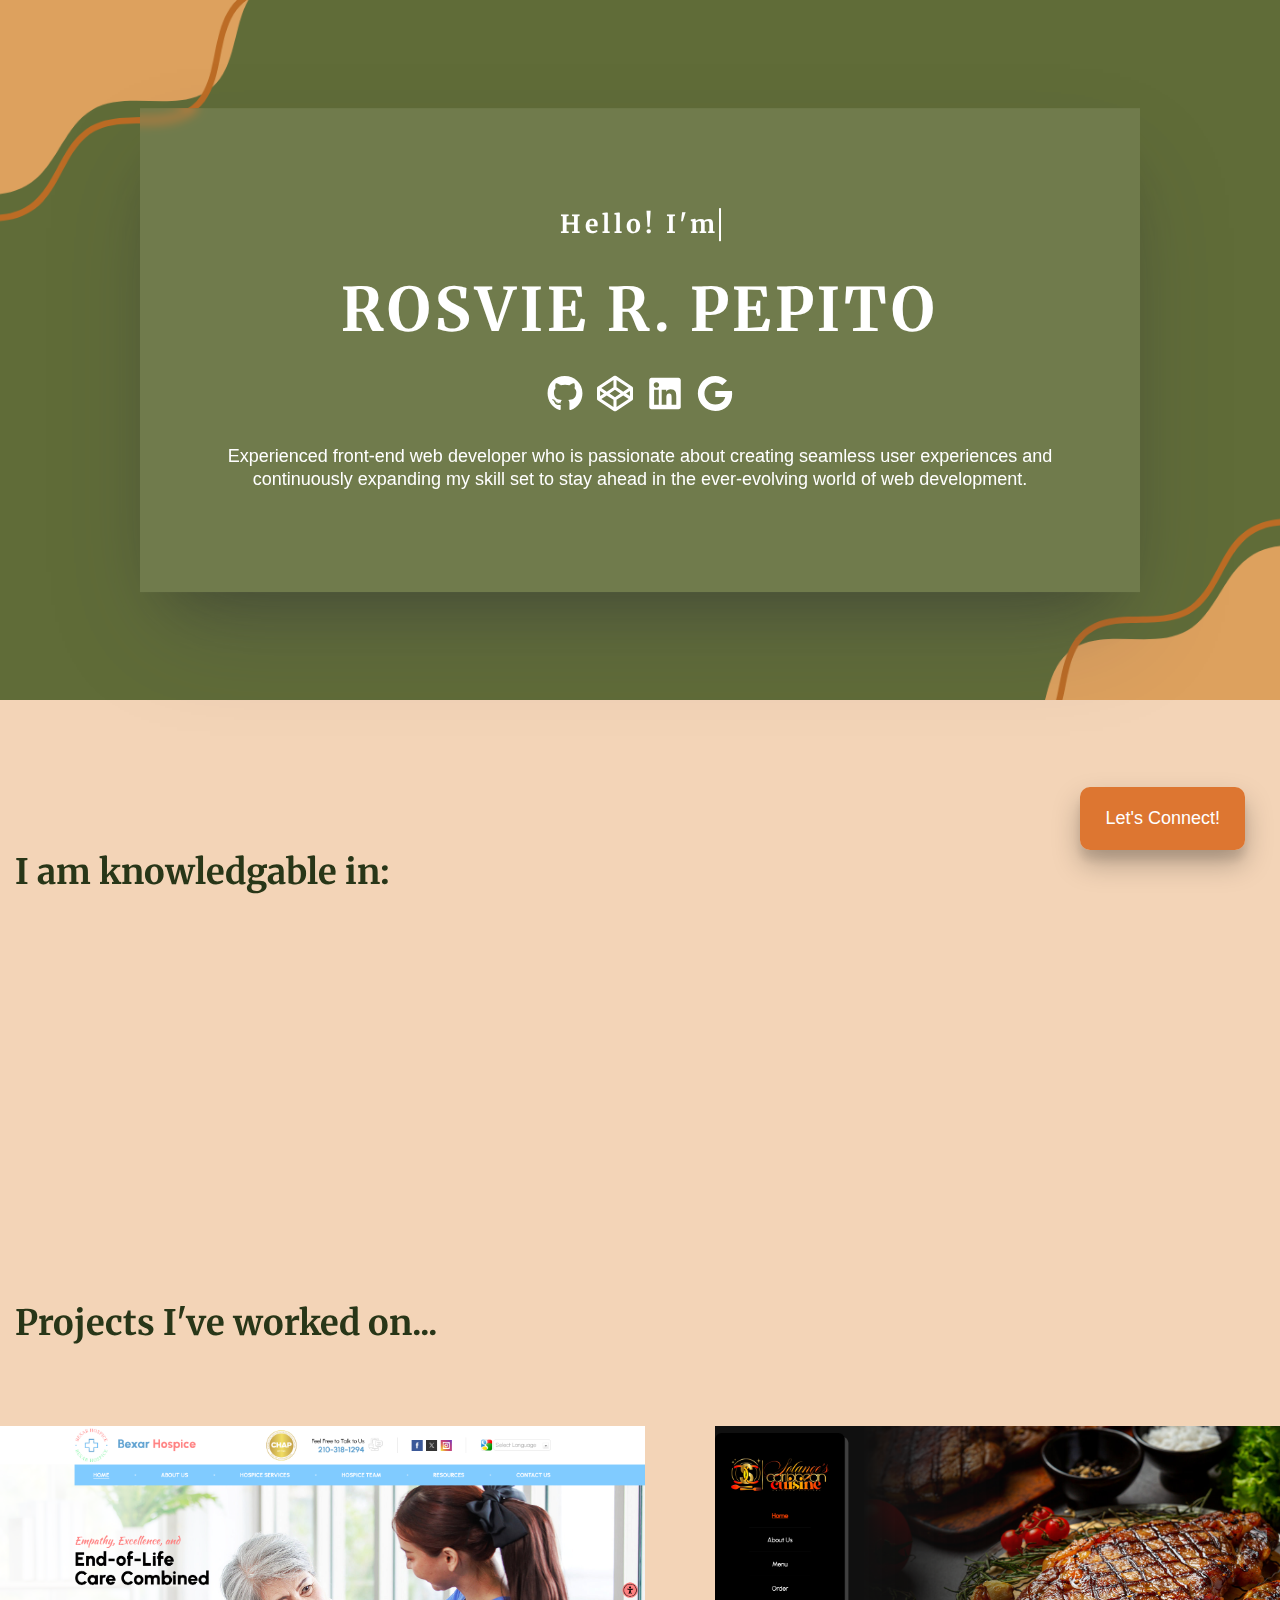
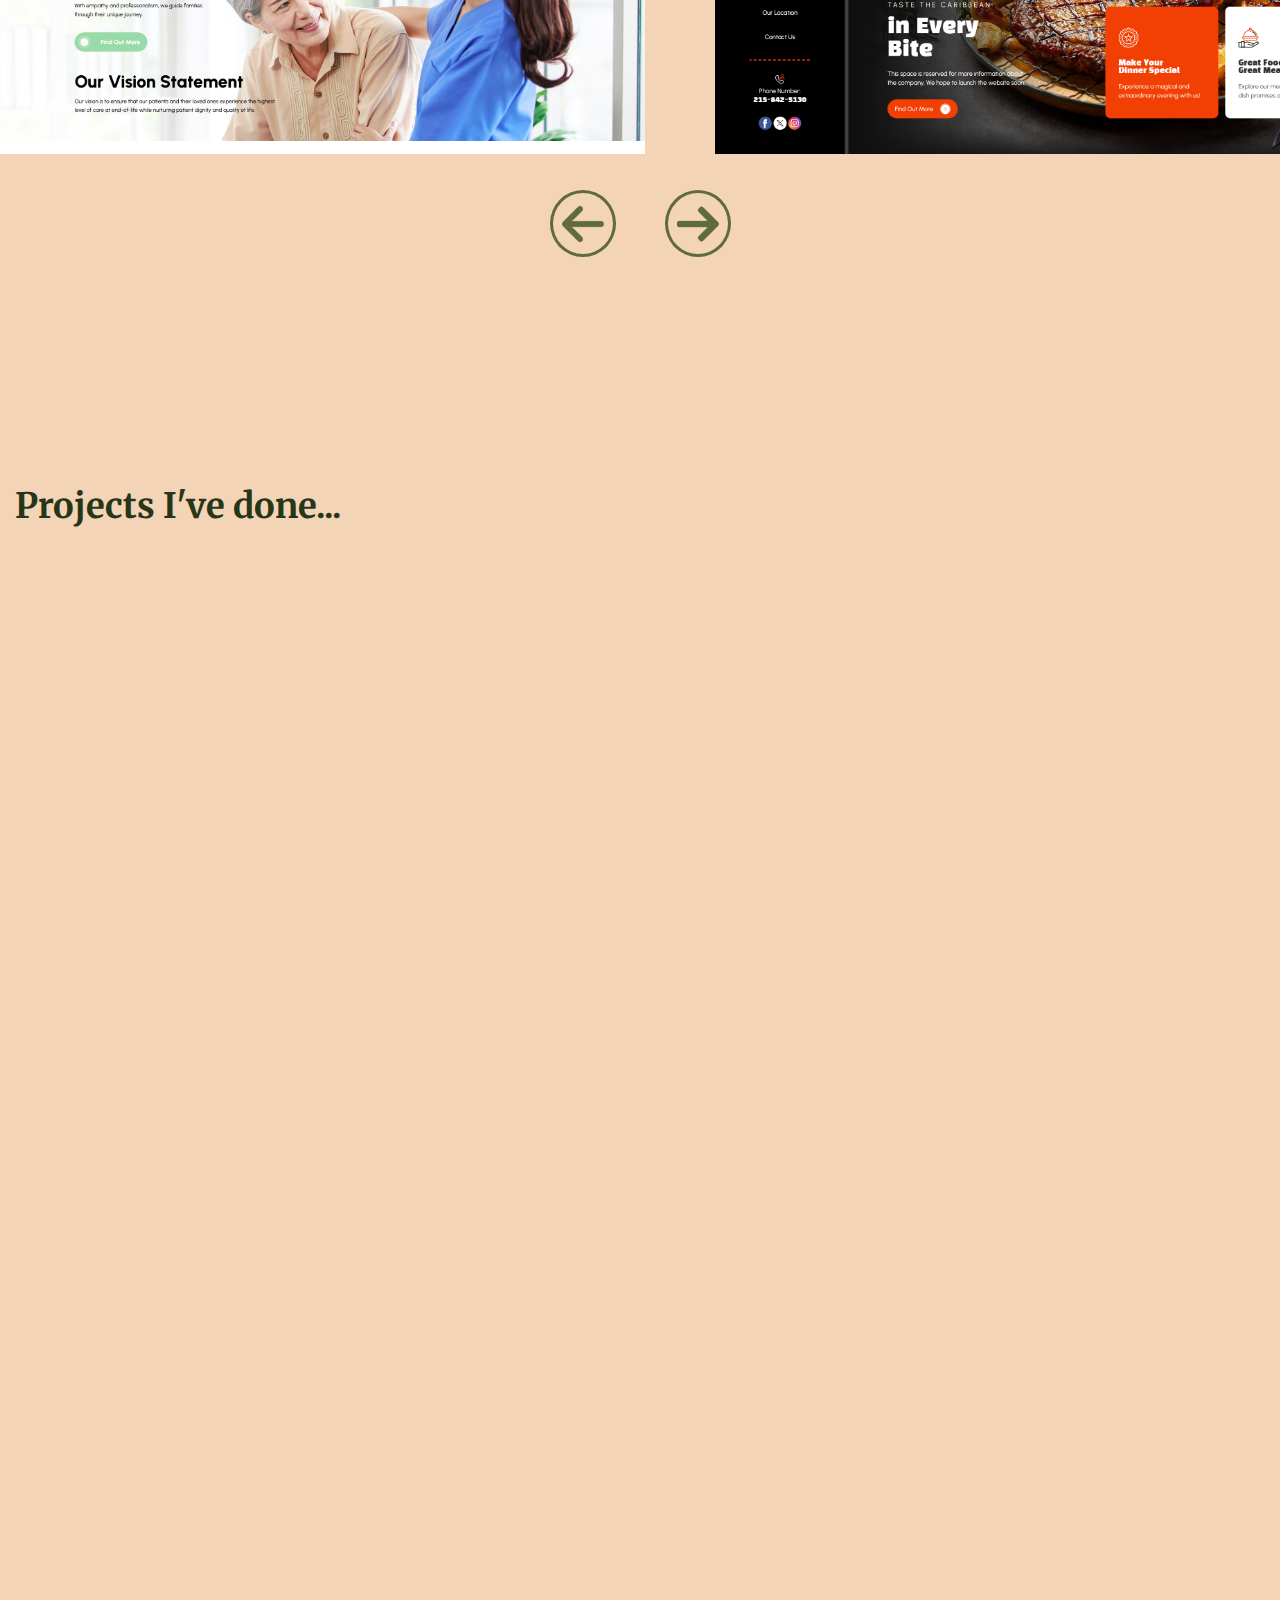
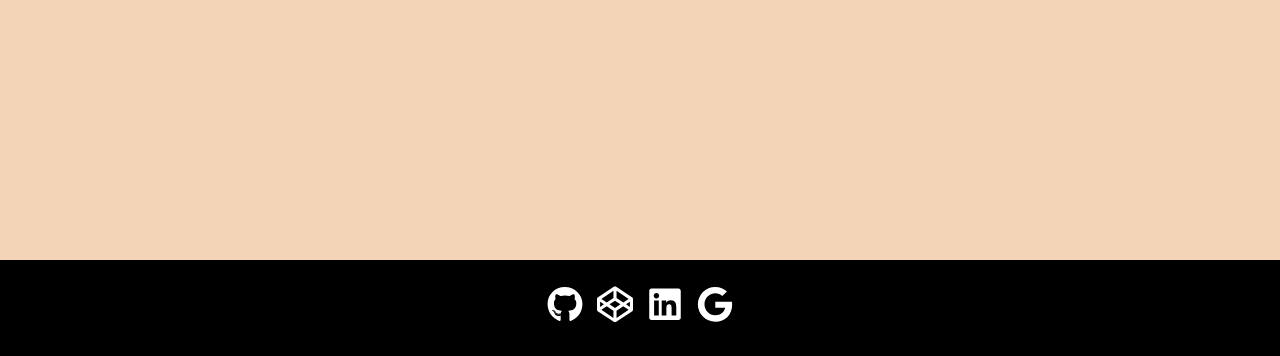
<file: index.html>
<!DOCTYPE html>
<html lang="en">
<head>
    <meta charset="UTF-8">
    <meta name="viewport" content="width=device-width, initial-scale=1.0">

    <link rel="stylesheet" href="css/style.css">
    <link rel="stylesheet" href="css/media.css">
    <link rel="stylesheet" href="css/animate.min.css">

    <title> Rosvie Portfolio </title>
</head>

<style>
 .typewriter {
      font-size: 24px;
      white-space: nowrap;
      border-right: 2px solid;
      overflow: hidden;
    }

    .blinking-cursor {
      animation: blink 0.75s step-end infinite;
    }

    @keyframes blink {
      50% { border-color: transparent; }
    }
  </style>
<body>

<nav>
    <div class="wrapper">
        <div class="nav_con">
            
        </div>
    </div>
</nav>

    <div id="main_area">
        <div class="main_con">

            <div class="main_holder">
                <div class="myinfo">
                    <h2> <span class="typewriter" id="typewriter"></span> Rosvie R. Pepito</h2>
                    <div class="social_con">
                        <a href="https://github.com/Rosvie" target="_blank">
                            <svg stroke="currentColor" fill="currentColor" stroke-width="0" viewBox="0 0 496 512" height="30" width="30" xmlns="http://www.w3.org/2000/svg"><path d="M165.9 397.4c0 2-2.3 3.6-5.2 3.6-3.3.3-5.6-1.3-5.6-3.6 0-2 2.3-3.6 5.2-3.6 3-.3 5.6 1.3 5.6 3.6zm-31.1-4.5c-.7 2 1.3 4.3 4.3 4.9 2.6 1 5.6 0 6.2-2s-1.3-4.3-4.3-5.2c-2.6-.7-5.5.3-6.2 2.3zm44.2-1.7c-2.9.7-4.9 2.6-4.6 4.9.3 2 2.9 3.3 5.9 2.6 2.9-.7 4.9-2.6 4.6-4.6-.3-1.9-3-3.2-5.9-2.9zM244.8 8C106.1 8 0 113.3 0 252c0 110.9 69.8 205.8 169.5 239.2 12.8 2.3 17.3-5.6 17.3-12.1 0-6.2-.3-40.4-.3-61.4 0 0-70 15-84.7-29.8 0 0-11.4-29.1-27.8-36.6 0 0-22.9-15.7 1.6-15.4 0 0 24.9 2 38.6 25.8 21.9 38.6 58.6 27.5 72.9 20.9 2.3-16 8.8-27.1 16-33.7-55.9-6.2-112.3-14.3-112.3-110.5 0-27.5 7.6-41.3 23.6-58.9-2.6-6.5-11.1-33.3 2.6-67.9 20.9-6.5 69 27 69 27 20-5.6 41.5-8.5 62.8-8.5s42.8 2.9 62.8 8.5c0 0 48.1-33.6 69-27 13.7 34.7 5.2 61.4 2.6 67.9 16 17.7 25.8 31.5 25.8 58.9 0 96.5-58.9 104.2-114.8 110.5 9.2 7.9 17 22.9 17 46.4 0 33.7-.3 75.4-.3 83.6 0 6.5 4.6 14.4 17.3 12.1C428.2 457.8 496 362.9 496 252 496 113.3 383.5 8 244.8 8zM97.2 352.9c-1.3 1-1 3.3.7 5.2 1.6 1.6 3.9 2.3 5.2 1 1.3-1 1-3.3-.7-5.2-1.6-1.6-3.9-2.3-5.2-1zm-10.8-8.1c-.7 1.3.3 2.9 2.3 3.9 1.6 1 3.6.7 4.3-.7.7-1.3-.3-2.9-2.3-3.9-2-.6-3.6-.3-4.3.7zm32.4 35.6c-1.6 1.3-1 4.3 1.3 6.2 2.3 2.3 5.2 2.6 6.5 1 1.3-1.3.7-4.3-1.3-6.2-2.2-2.3-5.2-2.6-6.5-1zm-11.4-14.7c-1.6 1-1.6 3.6 0 5.9 1.6 2.3 4.3 3.3 5.6 2.3 1.6-1.3 1.6-3.9 0-6.2-1.4-2.3-4-3.3-5.6-2z"></path></svg>
                        </a>
                        
                        <a href="https://codepen.io/bbrsv" target="_blank">    <svg stroke="currentColor" fill="currentColor" stroke-width="0" viewBox="0 0 512 512" height="30" width="30" xmlns="http://www.w3.org/2000/svg"><path d="M502.285 159.704l-234-156c-7.987-4.915-16.511-4.96-24.571 0l-234 156C3.714 163.703 0 170.847 0 177.989v155.999c0 7.143 3.714 14.286 9.715 18.286l234 156.022c7.987 4.915 16.511 4.96 24.571 0l234-156.022c6-3.999 9.715-11.143 9.715-18.286V177.989c-.001-7.142-3.715-14.286-9.716-18.285zM278 63.131l172.286 114.858-76.857 51.429L278 165.703V63.131zm-44 0v102.572l-95.429 63.715-76.857-51.429L234 63.131zM44 219.132l55.143 36.857L44 292.846v-73.714zm190 229.715L61.714 333.989l76.857-51.429L234 346.275v102.572zm22-140.858l-77.715-52 77.715-52 77.715 52-77.715 52zm22 140.858V346.275l95.429-63.715 76.857 51.429L278 448.847zm190-156.001l-55.143-36.857L468 219.132v73.714z"></path></svg>
                        </a>
                        <a href="https://www.linkedin.com/in/rosviepepito/" target="_blank">
                            <svg stroke="currentColor" fill="currentColor" stroke-width="0" viewBox="0 0 448 512" height="30" width="30" xmlns="http://www.w3.org/2000/svg"><path d="M416 32H31.9C14.3 32 0 46.5 0 64.3v383.4C0 465.5 14.3 480 31.9 480H416c17.6 0 32-14.5 32-32.3V64.3c0-17.8-14.4-32.3-32-32.3zM135.4 416H69V202.2h66.5V416zm-33.2-243c-21.3 0-38.5-17.3-38.5-38.5S80.9 96 102.2 96c21.2 0 38.5 17.3 38.5 38.5 0 21.3-17.2 38.5-38.5 38.5zm282.1 243h-66.4V312c0-24.8-.5-56.7-34.5-56.7-34.6 0-39.9 27-39.9 54.9V416h-66.4V202.2h63.7v29.2h.9c8.9-16.8 30.6-34.5 62.9-34.5 67.2 0 79.7 44.3 79.7 101.9V416z"></path></svg>
                        </a>
                        <a href="mailto:pepitorosvie08@gmail.com">
                            <svg stroke="currentColor" fill="currentColor" stroke-width="0" viewBox="0 0 488 512" height="30" width="30" xmlns="http://www.w3.org/2000/svg"><path d="M488 261.8C488 403.3 391.1 504 248 504 110.8 504 0 393.2 0 256S110.8 8 248 8c66.8 0 123 24.5 166.3 64.9l-67.5 64.9C258.5 52.6 94.3 116.6 94.3 256c0 86.5 69.1 156.6 153.7 156.6 98.2 0 135-70.4 140.8-106.9H248v-85.3h236.1c2.3 12.7 3.9 24.9 3.9 41.4z"></path></svg>
                        </a>
                    </div>
                    <p> Experienced front-end web developer who is passionate about creating seamless user experiences and continuously expanding my skill set to stay ahead in the ever-evolving world of web development. </p>
                </div>
            </div>

        </div>
    </div>

    <div id="bottom1_area">
        <div class="wrapper">
            <div class="btm1_con">

                <div class="btm1_box pb">
                    <h2> I am knowledgable in: </h2>
                    <ul>
                        <li class="wow fadeIn" data-wow-duration="1200ms"> HTML </li>
                        <li class="wow fadeIn" data-wow-duration="1200ms" data-wow-delay="300ms"> CSS </li>
                        <li class="wow fadeIn" data-wow-duration="1200ms" data-wow-delay="600ms"> Javascipt </li>
                        <li class="wow fadeIn" data-wow-duration="1200ms" data-wow-delay="1200ms"> Bootstrap </li>
                        <li class="wow fadeIn" data-wow-duration="1200ms" data-wow-delay="1500ms"> MySQL </li>
                        <li class="wow fadeIn" data-wow-duration="1200ms" data-wow-delay="1800ms"> Tailwind </li>
                        <li class="wow fadeIn" data-wow-duration="1200ms" data-wow-delay="2100ms"> GIT </li>
                        <li class="wow fadeIn" data-wow-duration="1200ms" data-wow-delay="2400ms"> jQuery </li>
                    </ul>
                </div>



            </div>
        </div>
    </div>

    
    <div id="bottom2_area">
        <div class="wrapper">
            <div class="btm2_con pb">

                <h2> Projects I've worked on...</h2>

                <div id="slider_wrapper" class="">

                    <button class="slider_arrow slider_arrow_prev" id="prev"></button>
                    <button class="slider_arrow slider_arrow_next" id="next"></button>

                    <div id="slider_boxes" class="btm2_boxes">

                        <section class="slider">
                            <a target="_blank" href="https://www.bexarhospice.com/">
                                <img src="images/btm2-img1.png" alt="website image">
                            </a>
                        </section>
                        <section class="slider">
                            <a target="_blank" href="https://w11265.proweaversite11.com/">
                                <img src="images/btm2-img2.png" alt="website image">
                            </a>
                        </section>
                        <section class="slider">
                            <a target="_blank" href="https://www.freshstartbhllc.com/">
                                <img src="images/btm2-img3.png" alt="website image">
                            </a>
                        </section>
                        <section class="slider">
                            <a target="_blank" href="https://www.assurancenemt.com/">
                                <img src="images/btm2-img4.png" alt="website image">
                            </a>
                        </section>
                        <section class="slider">
                            <a target="_blank" href="https://www.mountvalleymontessori.com/">
                                <img src="images/btm2-img5.png" alt="website image">
                            </a>
                        </section>
                        <section class="slider">
                            <a target="_blank" href="https://www.elschammainternational.org/">
                                <img src="images/btm2-img6.png" alt="website image">
                            </a>
                        </section>
                        <section class="slider">
                            <a target="_blank" href="https://www.myparamounthealthcare.com/">
                                <img src="images/btm2-img7.png" alt="website image">
                            </a>
                        </section>
                        <section class="slider">
                            <a target="_blank" href="https://www.bestchoicerxny.com/">
                                <img src="images/btm2-img8.png" alt="website image">
                            </a>
                        </section>
                        <section class="slider">
                            <a target="_blank" href="http://www.zionpentecostalfaithcenter.org/">
                                <img src="images/btm2-img9.png" alt="website image">
                            </a>
                        </section>
                        <section class="slider">
                            <a target="_blank" href="https://www.availablequalityhealthcarellc.com/">
                                <img src="images/btm2-img10.png" alt="website image">
                            </a>
                        </section>
                        <section class="slider">
                            <a target="_blank" href="https://www.justforyouhomecareservices.com/">
                                <img src="images/btm2-img11.png" alt="website image">
                            </a>
                        </section>

                    </div>

                </div>

            </div>
        </div>
    </div>

    
    <div id="bottom3_area">
        <div class="wrapper">
            <div class="btm3_con pb">

                <h2> Projects I've done...</h2>

                <div class="row proj_boxes ">

                    <section class="item wow fadeIn" data-wow-duration="1200ms">
                        
                        <div class="proj_img_con proj1_img"></div>
                            <div class="proj_desc">
                                <h3> Character Counter</h3>
                                <h4 class="italic py-8 text-lg border border-0 p-0">Count Me In: A Character Adventure</h4>

                                <div class="proj_btn">
                                    <a target="_blank" href="projects/countingcharacters/index.html"> <span>Live Demo</span>  </a>
                                    <!-- <a target="_blank" href="#"> Source Code </a> -->
                                </div>

                            </div>
                    </section>

                    <section class="item wow fadeIn" data-wow-duration="1200ms" data-wow-delay="400ms">
                        
                        <div class="proj_img_con proj2_img"></div>
                            <div class="proj_desc">
                                <h3> Pomodoro Timer </h3>
                                <h4 class="italic py-8 text-lg border border-0 p-0">Slay those tasks, one Pomodoro at a time.</h4>

                                <div class="proj_btn">
                                    <a target="_blank" href="projects/pomodoro/index.html"> <span>Live Demo</span>  </a>
                                    <!-- <a target="_blank" href="#"> Source Code </a> -->
                                </div>

                            </div>
                    </section>

                    <section class="item wow fadeIn" data-wow-duration="1200ms" data-wow-delay="600ms">
                        
                        <div class="proj_img_con proj3_img"></div>
                            <div class="proj_desc">
                                <h3> Tab Section </h3>
                                <h4 class="italic py-8 text-lg border border-0 p-0">Tab. Tab. Tab.</h4>

                                <div class="proj_btn">
                                    <a target="_blank" href="projects/tab/index.html"> <span>Live Demo</span>  </a>
                                    <!-- <a target="_blank" href="#"> Source Code </a> -->
                                </div>

                            </div>
                    </section>

                    <section class="item wow fadeIn" data-wow-duration="1200ms" data-wow-delay="1000ms">
                        
                        <div class="proj_img_con proj4_img"></div>
                            <div class="proj_desc">
                                <h3> Age Calculator </h3>
                                <h4 class="italic py-8 text-lg border border-0 p-0">What's your age?</h4>

                                <div class="proj_btn">
                                    <a target="_blank" href="projects/agecalculator/index.html"> <span>Live Demo</span>  </a>
                                    <!-- <a target="_blank" href="#"> Source Code </a> -->
                                </div>

                            </div>
                    </section>

                    <section class="item wow fadeIn" data-wow-duration="1200ms" data-wow-delay="1200ms">
                        
                        <div class="proj_img_con proj5_img"></div>
                            <div class="proj_desc">
                                <h3> Progress Bar </h3>
                                <h4 class="italic py-8 text-lg border border-0 p-0">Every step is a progress.</h4>

                                <div class="proj_btn">
                                    <a target="_blank" href="projects/progressbar/index.html"> <span>Live Demo</span>  </a>
                                    <!-- <a target="_blank" href="#"> Source Code </a> -->
                                </div>

                            </div>
                    </section>

                    <section class="item wow fadeIn" data-wow-duration="1200ms" data-wow-delay="1800ms">
                        
                        <div class="proj_img_con proj6_img"></div>
                            <div class="proj_desc">
                                <h3> Progress Bar </h3>
                                <h4 class="italic py-8 text-lg border border-0 p-0">Every step is a progress.</h4>

                                <div class="proj_btn">
                                    <a target="_blank" href="projects/stickynav/index.html"> <span>Live Demo</span>  </a>
                                    <!-- <a target="_blank" href="#"> Source Code </a> -->
                                </div>

                            </div>
                    </section>

                </div>

            </div>
        </div>
    </div>

    <div id="bottom4">
        <div class="wrapper">
            <div class="btm4_con">
                
                <div class="cntbox wow bounce" data-wow-duration="1000ms"> 
                    <a href="mailto:pepitorosvie08@gmail.com"> <span>Let's Connect!</span> </a> 
                </div>

            </div>
        </div>
    </div>

    <footer>
        <div class="wrapper">
            <div class="ftr_con">

                <div class="social_con">
                    <a href="https://github.com/Rosvie" target="_blank">
                        <svg stroke="currentColor" fill="currentColor" stroke-width="0" viewBox="0 0 496 512" height="30" width="30" xmlns="http://www.w3.org/2000/svg"><path d="M165.9 397.4c0 2-2.3 3.6-5.2 3.6-3.3.3-5.6-1.3-5.6-3.6 0-2 2.3-3.6 5.2-3.6 3-.3 5.6 1.3 5.6 3.6zm-31.1-4.5c-.7 2 1.3 4.3 4.3 4.9 2.6 1 5.6 0 6.2-2s-1.3-4.3-4.3-5.2c-2.6-.7-5.5.3-6.2 2.3zm44.2-1.7c-2.9.7-4.9 2.6-4.6 4.9.3 2 2.9 3.3 5.9 2.6 2.9-.7 4.9-2.6 4.6-4.6-.3-1.9-3-3.2-5.9-2.9zM244.8 8C106.1 8 0 113.3 0 252c0 110.9 69.8 205.8 169.5 239.2 12.8 2.3 17.3-5.6 17.3-12.1 0-6.2-.3-40.4-.3-61.4 0 0-70 15-84.7-29.8 0 0-11.4-29.1-27.8-36.6 0 0-22.9-15.7 1.6-15.4 0 0 24.9 2 38.6 25.8 21.9 38.6 58.6 27.5 72.9 20.9 2.3-16 8.8-27.1 16-33.7-55.9-6.2-112.3-14.3-112.3-110.5 0-27.5 7.6-41.3 23.6-58.9-2.6-6.5-11.1-33.3 2.6-67.9 20.9-6.5 69 27 69 27 20-5.6 41.5-8.5 62.8-8.5s42.8 2.9 62.8 8.5c0 0 48.1-33.6 69-27 13.7 34.7 5.2 61.4 2.6 67.9 16 17.7 25.8 31.5 25.8 58.9 0 96.5-58.9 104.2-114.8 110.5 9.2 7.9 17 22.9 17 46.4 0 33.7-.3 75.4-.3 83.6 0 6.5 4.6 14.4 17.3 12.1C428.2 457.8 496 362.9 496 252 496 113.3 383.5 8 244.8 8zM97.2 352.9c-1.3 1-1 3.3.7 5.2 1.6 1.6 3.9 2.3 5.2 1 1.3-1 1-3.3-.7-5.2-1.6-1.6-3.9-2.3-5.2-1zm-10.8-8.1c-.7 1.3.3 2.9 2.3 3.9 1.6 1 3.6.7 4.3-.7.7-1.3-.3-2.9-2.3-3.9-2-.6-3.6-.3-4.3.7zm32.4 35.6c-1.6 1.3-1 4.3 1.3 6.2 2.3 2.3 5.2 2.6 6.5 1 1.3-1.3.7-4.3-1.3-6.2-2.2-2.3-5.2-2.6-6.5-1zm-11.4-14.7c-1.6 1-1.6 3.6 0 5.9 1.6 2.3 4.3 3.3 5.6 2.3 1.6-1.3 1.6-3.9 0-6.2-1.4-2.3-4-3.3-5.6-2z"></path></svg>
                    </a>
                    
                    <a href="https://codepen.io/bbrsv" target="_blank">    <svg stroke="currentColor" fill="currentColor" stroke-width="0" viewBox="0 0 512 512" height="30" width="30" xmlns="http://www.w3.org/2000/svg"><path d="M502.285 159.704l-234-156c-7.987-4.915-16.511-4.96-24.571 0l-234 156C3.714 163.703 0 170.847 0 177.989v155.999c0 7.143 3.714 14.286 9.715 18.286l234 156.022c7.987 4.915 16.511 4.96 24.571 0l234-156.022c6-3.999 9.715-11.143 9.715-18.286V177.989c-.001-7.142-3.715-14.286-9.716-18.285zM278 63.131l172.286 114.858-76.857 51.429L278 165.703V63.131zm-44 0v102.572l-95.429 63.715-76.857-51.429L234 63.131zM44 219.132l55.143 36.857L44 292.846v-73.714zm190 229.715L61.714 333.989l76.857-51.429L234 346.275v102.572zm22-140.858l-77.715-52 77.715-52 77.715 52-77.715 52zm22 140.858V346.275l95.429-63.715 76.857 51.429L278 448.847zm190-156.001l-55.143-36.857L468 219.132v73.714z"></path></svg>
                    </a>
                    <a href="https://www.linkedin.com/in/rosviepepito/" target="_blank">
                        <svg stroke="currentColor" fill="currentColor" stroke-width="0" viewBox="0 0 448 512" height="30" width="30" xmlns="http://www.w3.org/2000/svg"><path d="M416 32H31.9C14.3 32 0 46.5 0 64.3v383.4C0 465.5 14.3 480 31.9 480H416c17.6 0 32-14.5 32-32.3V64.3c0-17.8-14.4-32.3-32-32.3zM135.4 416H69V202.2h66.5V416zm-33.2-243c-21.3 0-38.5-17.3-38.5-38.5S80.9 96 102.2 96c21.2 0 38.5 17.3 38.5 38.5 0 21.3-17.2 38.5-38.5 38.5zm282.1 243h-66.4V312c0-24.8-.5-56.7-34.5-56.7-34.6 0-39.9 27-39.9 54.9V416h-66.4V202.2h63.7v29.2h.9c8.9-16.8 30.6-34.5 62.9-34.5 67.2 0 79.7 44.3 79.7 101.9V416z"></path></svg>
                    </a>
                    <a href="mailto:pepitorosvie08@gmail.com">
                        <svg stroke="currentColor" fill="currentColor" stroke-width="0" viewBox="0 0 488 512" height="30" width="30" xmlns="http://www.w3.org/2000/svg"><path d="M488 261.8C488 403.3 391.1 504 248 504 110.8 504 0 393.2 0 256S110.8 8 248 8c66.8 0 123 24.5 166.3 64.9l-67.5 64.9C258.5 52.6 94.3 116.6 94.3 256c0 86.5 69.1 156.6 153.7 156.6 98.2 0 135-70.4 140.8-106.9H248v-85.3h236.1c2.3 12.7 3.9 24.9 3.9 41.4z"></path></svg>
                    </a>
                </div>

            </div>
        </div>
    </footer>

    <script src="https://cdnjs.cloudflare.com/ajax/libs/jquery/2.1.3/jquery.min.js"></script>
    <script src="js/javascript.js"></script>
    <script src="js/css3-animate-it.min.js"></script>
    <script src="js/wow.min.js"></script>
    
    <script>
        new WOW().init();
    </script>


</body>
</html>


<!-- <div style="margin-bottom: 50px;">
<p> This is paragraph</p>
                <button class="hide">hide</button>
                <button class="show">show</button>

            </div>     -->
</file>
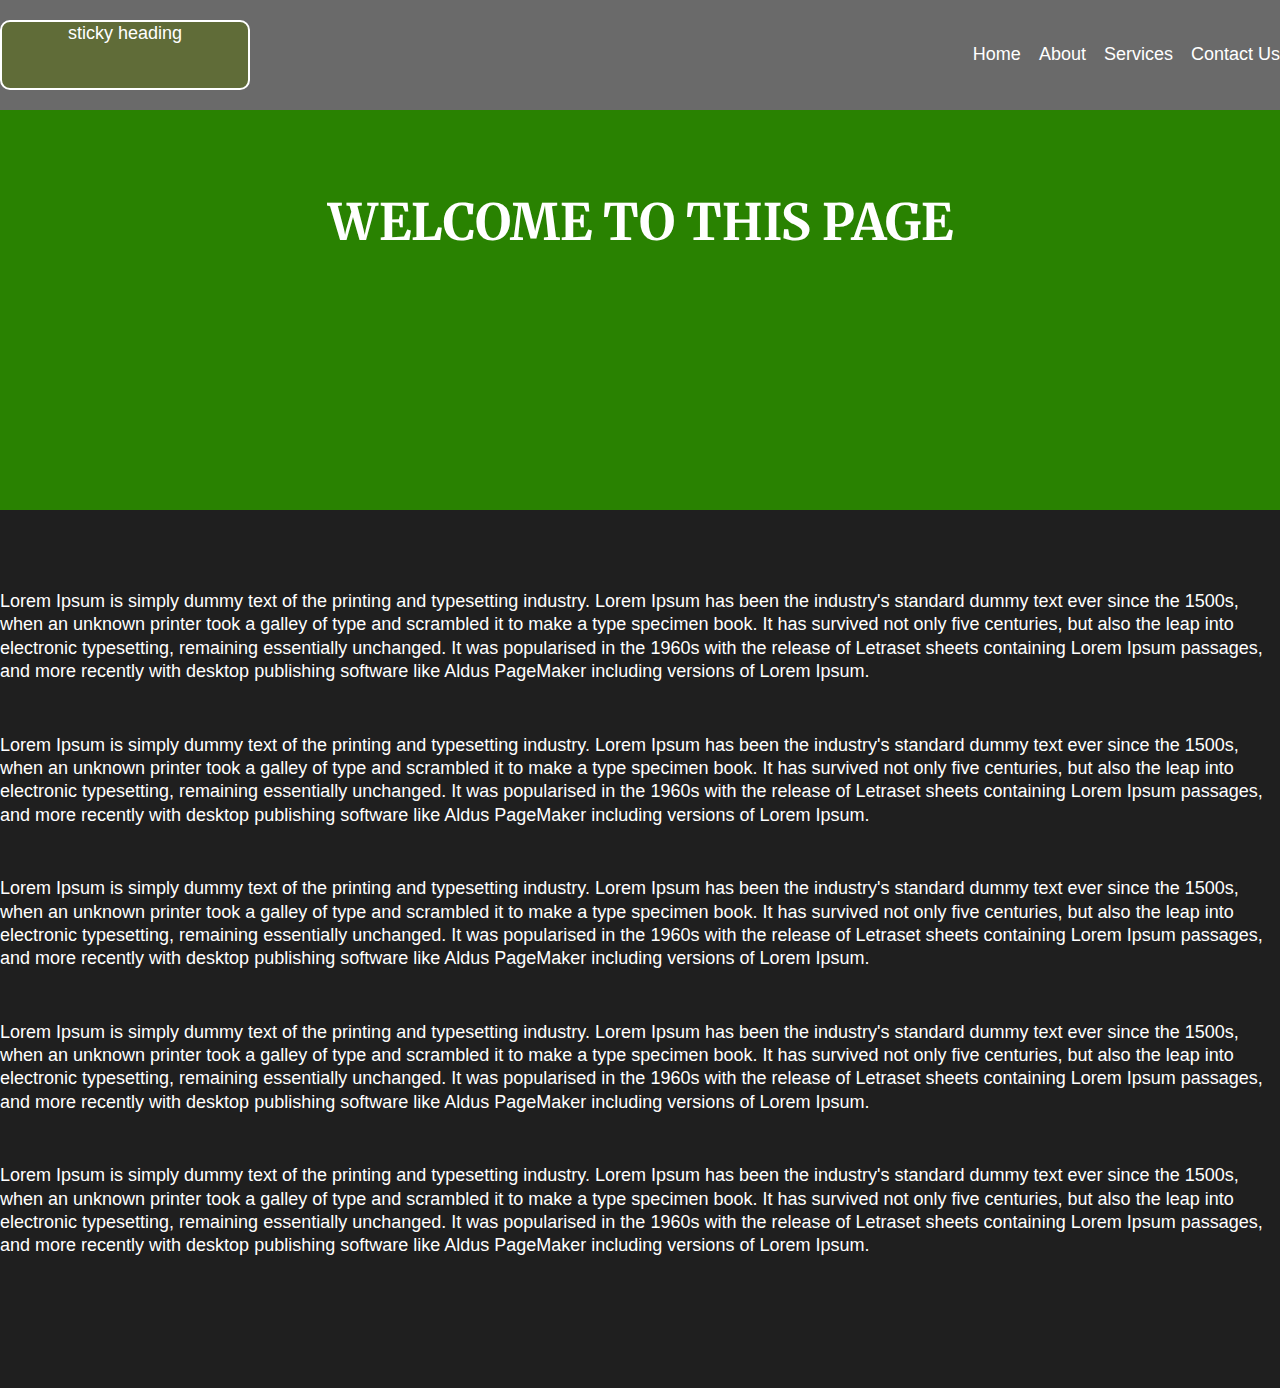
<file: projects/stickynav/index.html>
<!DOCTYPE html>
<html lang="en">
<head>
    <meta charset="UTF-8">
    <meta name="viewport" content="width=device-width, initial-scale=1.0">
    <title>Sticky Navigation</title>

    <link rel="stylesheet" href="styles.css">
</head>
<body>
    
    <div class="container">

        <div class="header_sticky">
            <div class="wrapper"> 
                <div class="header_con">

                    <div class="header_logo">
<span>sticky heading</span>
                    </div>

                    <ul class="nav_list">
                        <li> <a href="#"> Home </a>  </li>
                        <li> <a href="#"> About </a>  </li>
                        <li> <a href="#"> Services </a>  </li>
                        <li> <a href="#"> Contact Us </a>  </li>
                    </ul>
                    
                </div>
            </div>
        </div>

            <div class="banner_area">
<div class="wrapper">
    <div class="banner_con xpad">
<h2> WELCOME TO THIS PAGE</h2>
    </div>
</div>
            </div>

            <div class="main_content">
                <div class="wrapper">
                    <div class="main_con xpad">
                <p>Lorem Ipsum is simply dummy text of the printing and typesetting industry. Lorem Ipsum has been the industry's standard dummy text ever since the 1500s, when an unknown printer took a galley of type and scrambled it to make a type specimen book. It has survived not only five centuries, but also the leap into electronic typesetting, remaining essentially unchanged. It was popularised in the 1960s with the release of Letraset sheets containing Lorem Ipsum passages, and more recently with desktop publishing software like Aldus PageMaker including versions of Lorem Ipsum.</p>

                <p>
                    Lorem Ipsum is simply dummy text of the printing and typesetting industry. Lorem Ipsum has been the industry's standard dummy text ever since the 1500s, when an unknown printer took a galley of type and scrambled it to make a type specimen book. It has survived not only five centuries, but also the leap into electronic typesetting, remaining essentially unchanged. It was popularised in the 1960s with the release of Letraset sheets containing Lorem Ipsum passages, and more recently with desktop publishing software like Aldus PageMaker including versions of Lorem Ipsum.
                </p>

                <p>
                    Lorem Ipsum is simply dummy text of the printing and typesetting industry. Lorem Ipsum has been the industry's standard dummy text ever since the 1500s, when an unknown printer took a galley of type and scrambled it to make a type specimen book. It has survived not only five centuries, but also the leap into electronic typesetting, remaining essentially unchanged. It was popularised in the 1960s with the release of Letraset sheets containing Lorem Ipsum passages, and more recently with desktop publishing software like Aldus PageMaker including versions of Lorem Ipsum.
                </p>

                <p>
                    Lorem Ipsum is simply dummy text of the printing and typesetting industry. Lorem Ipsum has been the industry's standard dummy text ever since the 1500s, when an unknown printer took a galley of type and scrambled it to make a type specimen book. It has survived not only five centuries, but also the leap into electronic typesetting, remaining essentially unchanged. It was popularised in the 1960s with the release of Letraset sheets containing Lorem Ipsum passages, and more recently with desktop publishing software like Aldus PageMaker including versions of Lorem Ipsum.
                </p>

                <p>
                    Lorem Ipsum is simply dummy text of the printing and typesetting industry. Lorem Ipsum has been the industry's standard dummy text ever since the 1500s, when an unknown printer took a galley of type and scrambled it to make a type specimen book. It has survived not only five centuries, but also the leap into electronic typesetting, remaining essentially unchanged. It was popularised in the 1960s with the release of Letraset sheets containing Lorem Ipsum passages, and more recently with desktop publishing software like Aldus PageMaker including versions of Lorem Ipsum.
                </p>
            </div>
            </div>
            </div>

        </div>
    </div>

</body>
</html>
</file>
<file: css/style.css>
@import url('https://fonts.googleapis.com/css2?family=Merriweather:ital,wght@0,300;0,400;0,700;0,900;1,300;1,400;1,700;1,900&display=swap');
@import url('https://fonts.googleapis.com/css2?family=Montserrat:ital,wght@0,100..900;1,100..900&display=swap');
@import url('https://fonts.googleapis.com/css2?family=Raleway:ital,wght@0,100..900;1,100..900&display=swap');

:root {
    --primaryFont:  "Poppins", sans-serif;
    --secondaryFont: "Merriweather", serif;
    --terFont: "Raleway", sans-serif;

    --wrapper: 1600px; 
    --fontSize: 18px;
    --wrapperfull: 1800px; 

    --color1: #606C38;
    --color2: #DD7631;
    --color3: #DDA15E;

}

/* Preset */
html, body, div, span, applet, object, iframe, h1, h2, h3, h4, h5, h6, p, blockquote, pre, a, abbr, acronym, address, big, cite, code, del, dfn, em, img, ins, kbd, q, s, samp, small, strike, strong, sub, sup, tt, var, b, u, i, center, dl, dt, dd, ol, ul, li, fieldset, form, label, legend, table, caption, tbody, tfoot, thead, tr, th, td, article, aside, canvas, details, embed, figure, figcaption, footer, header, hgroup, menu, nav, output, ruby, section, summary, time, mark, audio, video { margin: 0; padding: 0; border: 0; font-size: 100%; font: inherit; vertical-align: baseline; }
/* HTML5 display-role reset for older browsers */
article, aside, details, figcaption, figure, footer, header, hgroup, menu, nav, section { display: block; }
body { line-height: 1.3; }
ol, ul { list-style: none; }
blockquote, q { quotes: none; }
blockquote:before, blockquote:after, q:before, q:after { content: ''; content: none; }
table { border-collapse: collapse; border-spacing: 0; }

.wrapper { width: 100%;   max-width: var(--wrapper);   margin: 0 auto;   position: relative;}
.wrapper_full { width: 100%;   max-width: var(--wrapperfull);   margin: 0 auto;   position: relative;border-bottom: 1px solid #353434;}

* { margin: 0; padding: 0; box-sizing: border-box; }
html { scroll-behavior: smooth;}
html, body { overflow-x: hidden;}
body{ background: #F3D4B7; color: #283618; font-family: var(--primaryFont); font-size: var(--fontSize);  font-weight: 400; position:relative; }
img { width: 100%;}


h2 { font-family: var(--secondaryFont); font-size: 35px; font-weight: 700; }
.pb { padding-block: 150px;}

/* .color { background: url(../images/color.png) no-repeat; width: 500px;height: 310px;background-size: contain;position: fixed;top: 0;left: 0;z-index: 5;} */

#main_area { position: relative; padding: 0 15px; background: url(../images/main_Bg.png) no-repeat center -80px;background-attachment: fixed;background-size: cover; }
.main_con { position: relative;padding: 20px;height: 700px;}

  .main_holder { padding: 100px 60px;max-width: 1000px;transform: translate(-50%, -50%);position: relative;top: 50%;left: 50%;background: rgba(255, 255, 255, 0.1);box-shadow: rgba(50, 50, 93, 0.25) 0px 50px 100px -20px, rgba(0, 0, 0, 0.3) 0px 30px 60px -30px;backdrop-filter: blur( 5.5px );-webkit-backdrop-filter: blur( 10.5px );text-align: center;color: #fff;width: 100%;}

  .myinfo {      }
  .myinfo h2 { font-size: 60px;font-weight: 700;letter-spacing: 4px;text-transform: uppercase;}
  .myinfo h2 span { display: block;font-size: 25px;width: fit-content;margin: 0 auto 30px;text-transform: none;}
  .myinfo p { }

  .social_con { display: flex;justify-content: center;gap: 20px;align-items: center;padding: 30px 0;}
  .social_con a{ color: #fff;transform: scale(1.2);transition: 0.5s ease-in-out;}
  .social_con a:hover{ filter: brightness(0) saturate(100%) invert(53%) sepia(63%) saturate(593%) hue-rotate(340deg) brightness(90%) contrast(91%); }

#bottom1_area {  padding: 0 15px;  }
.btm1_con { position: relative;}

  .btm1_box { }
  .btm1_box h2 {  }
  .btm1_box ul { display: flex;justify-content: center;gap: 0;align-items: center;margin-top: 50px;}
  .btm1_box ul li { position: relative; padding: 15px;border-radius: 10px;max-width: 130px;text-align: center;width: 100%;overflow: hidden;background: var(--color3);color: #fff;font-weight: 500;border: 1px solid transparent;}
  .btm1_box ul li:nth-child(even) { top: 100px;}
  .btm1_box ul li:hover {box-shadow: 5px 5px 0px 0px #000;transform: translate(-4px,-4px);border: 1px solid #000;}

#bottom2_area {  padding: 0 15px;  }
.btm2_con { position: relative;}

  .btm2_boxes { position: relative; margin-top: 50px; display: flex; justify-content: start;gap: 10px;overflow: hidden;scroll-behavior: smooth;padding: 30px 0;}
  .btm2_boxes section { position: relative; max-width: 665px;  height: 328px;  overflow: hidden; transition: all .3s ease-in; margin: 0 30px;padding: 30px;display: inline-block;}
  .btm2_boxes section:hover {transform: translateY(-6px); box-shadow: 0 14px 28px rgba(0,0,0,.25),0 10px 10px rgba(0,0,0,.1);}
  .btm2_boxes section a { position: absolute; inset: 0;}

  /* Slider Styles */
  #slider_wrapper { position: relative;}
  .slider { width: 100%; height: 100%; flex: 1 0 100%; }
  .slider_arrow { position: absolute;   bottom: -70px; margin: auto;  border: none; width: 48px; font-size: 3rem;  cursor: pointer;  transition: opacity 90ms; z-index: 2;outline: 3px solid #000;height: 61px;padding: 30px;border-radius: 50%;}
  .slider_arrow:hover {outline-color: var(--color2); filter: brightness(0) saturate(100%) invert(38%) sepia(93%) saturate(447%) hue-rotate(348deg) brightness(100%) contrast(92%) !important; }
  .slider_arrow:hover, .slider_arrow:focus { opacity: 1; }

  #prev { left: 45%;   background: url(../images/icons/prev-arrow.png) no-repeat center/70%;filter: brightness(0) saturate(100%) invert(41%) sepia(50%) saturate(371%) hue-rotate(33deg) brightness(84%) contrast(89%);}
  #next { right: 45%;   background: url(../images/icons/next-arrow.png) no-repeat center/70%;filter: brightness(0) saturate(100%) invert(41%) sepia(50%) saturate(371%) hue-rotate(33deg) brightness(84%) contrast(89%);}
  /* Slider Styles */

#bottom3_area {  padding: 0 15px;  }
.btm3_con { position: relative;}

/* GSAP HORIZONTAL SCROLL */
/* .horizontal_con {
  background: #000;
}
.horizontal_scroller {
  display: grid;
  grid-template-rows: repeat(2, 1fr);
  gap: 5px;
  width: 100%;
  height: 100vh;
}

.horizontal_wrapper {
  width: 100%;
  height: calc(100vh + 210vw);
}

.horizontal_con {
  width: 100%;
  height: calc(100vh + 210vw);
  margin-top: 2em;
}

.row {
  display: flex;
  justify-content: flex-start;
  gap: 30px;
}

.item {
padding: 80px;   border: 5px solid white;   border-radius: 5vw;   box-sizing: border-box;   font-size: 2vw;   display: flex;   flex-direction: column;   justify-content: space-between;   align-items: flex-start;   color: white;   font-weight: normal;   width: 50vw;
}

.item > p {
  margin: 0;
}

.big {
  font-size: 5vw;
  align-items: center;
  justify-content: center;
  text-align: center;
}

.item-link {
  border-bottom: 1px solid black;
  align-self: flex-end;
} */

/* .filled {
  background-color: white;
  color: black;
} */

.proj_boxes { margin-top: 80px;display: flex;justify-content: space-evenly;gap: 140px 30px; counter-reset: section; flex-wrap: wrap;padding: 30px 0 30px 30px;}
.proj_boxes section { position: relative;display: flex;justify-content: start;column-gap: 0;max-width: 440px;width: 25%;transition: all 6s ease-in;/*! margin-right: 80px; */padding: 0;box-shadow: rgba(50, 50, 93, 0.25) 0px 50px 100px -20px, rgba(0, 0, 0, 0.3) 0px 30px 60px -30px;backdrop-filter: blur( 5.5px );background: rgba(33, 23, 23, 0.1);-padding-inline: 50px;}
/* .proj_boxes section:before  {content: "";} */
.proj_boxes section:hover  .proj_desc { display: block; position: absolute;top: 50%;left: 50%;transform: translate(-50%, -50%);/*! background: rgba(0,0,0,0.8); *//*! height: 100%; */text-align: center;color: #fff;}
.proj_boxes section:hover .proj_img_con {   transition: transform .5s ease; box-shadow: rgba(50, 50, 93, 0.25) 0px 50px 100px -20px, rgba(0, 0, 0, 0.3) 0px 30px 60px -30px;
  backdrop-filter: blur( 5.5px );
  background: rgba(166, 186, 102, 0.5);} 
.proj_boxes section:before { content: "" counter(section); counter-increment: section; position: absolute; font-size: 120px;  font-weight: bold; display: ruby-base; color: var(--color1); font-family: "Raleway", sans-serif;-webkit-text-stroke-width: 6px;-webkit-text-stroke-color: #fff;line-height: 100%;top: -55px;left: -35px;z-index: 1;}
/* .counter_holder {position: absolute;left: -27px;top: -45px;z-index: 3;}
.counter_holder::before { counter-increment: section; content: "" counter(section); font-size: 120px;  font-weight: 700; display: ruby-base; color: var(--color1); font-family: "Bebas Neue", sans-serif;-webkit-text-stroke-width: 5px;-webkit-text-stroke-color: #fff;line-height: 100%;} */

  .proj_img_con { width: 440px;height: 450px; position: relative;}
  .proj_img_con::after { display: none; content: ""; position: absolute; top: 0; left: 0; width: 100%; height: 100%; transform: scaleY(0); transform-origin: top center; background: var(--color1); z-index: 0; transition: transform 1s; } .proj_boxes section:hover .proj_img_con::after { transform: scaleY(1); }
  .proj1_img { background: url(../images/proj1-img.png) no-repeat center; background-size: cover; }
  .proj2_img { background: url(../images/proj2-img.png) no-repeat center; background-size: cover; }
  .proj3_img { background: url(../images/proj3-img.png) no-repeat center; background-size: cover; }
  .proj4_img { background: url(../images/proj4-img.png) no-repeat center; background-size: cover; }
  .proj5_img { background: url(../images/proj5-img.png) no-repeat center; background-size: cover; }
  .proj6_img { background: url(../images/proj6-img.png) no-repeat center; background-size: cover; }
  .proj_desc {  padding: 20px 10px;width: 100%;display: none;transition: all 6s ease-in;}
  .proj_desc h3 { font-size: 30px; font-weight: 600;}
  .proj_desc h4 { margin: 20px 0 40px; font-style: italic; }
  .proj_btn { display: flex;justify-content: center;gap: 15px;}
  .proj_btn a { position: relative; display: block; border: 1px solid #fff; padding: 12px 10px; width: 100%;border-radius: 0; margin-bottom: 30px;font-size: 18px;text-decoration: none;color: #fff;font-weight: 500;max-width: 150px;text-align: center;transition: all .3s ease-in-out;overflow: hidden;}
  /* .proj_btn a:after{position: absolute; content: ""; width: 100%; height: 0; bottom: 0; left: 0; z-index: -1;  background: var(--color1); box-shadow: -7px -7px 20px 0 #fff9,-4px -4px 5px 0 #fff9,7px 7px 20px 0 #0002,4px 4px 5px 0 #0001; transition: all .3s ease;border: 0;} */
  /* .proj_btn a:hover:after {top: 0; height: 100%;} */
  
.proj_btn a::before { content: ""; position: absolute; background: var(--color1); width: 0; height: 0; left: 81px; top: 26px; transform: translate(-50%, -50%); border-radius: 50%; transition: width 0.5s, height 0.5s; }
.proj_btn a:hover::before {   width: 300px;   height: 300px; }
.proj_btn a span { position: relative; z-index: 1;}
  

footer {  background: #000; }
.ftr_con { }

/* .cntbox:hover { transform: translateY(-6px); filter: brightness(1.1);} */
/* .cntbox:hover { animation: bounce 1s;}
.cntbox { position: fixed; bottom: 50px; right: 90px;transition: all .3s ease;box-shadow: 0 14px 28px rgba(0,0,0,.25),0 10px 10px rgba(0,0,0,.1);}
.cntbox  a { color: #fff; text-decoration: none;padding: 20px 25px;background: var(--color1);border-radius: 10px;} */
  
.cntbox { position: fixed; bottom: 50px; right: 90px;transition: all .3s ease;box-shadow: 0 14px 28px rgba(0,0,0,.25),0 10px 10px rgba(0,0,0,.1);border-radius: 10px;z-index: 2;}
.cntbox a::before { content: ""; position: absolute; background: var(--color1); width: 0; height: 0; left: 81px; top: 26px; transform: translate(-50%, -50%); border-radius: 50%; transition: width 0.5s, height 0.5s; }
.cntbox  a { display: block; color: #fff; text-decoration: none;padding: 20px 25px;background: var(--color2);border-radius: 10px; position: relative; overflow: hidden;} 
.cntbox a:hover::before { width: 300px; height: 300px; }
.cntbox a span { position: relative; z-index: 1;}
</file>
<file: css/media.css>
@media only screen
and (max-width:1600px) {

    .cntbox { right: 35px;}

}

@media only screen
and (max-width:1500px) {

    .cntbox { right: 35px;}
    
}

@media only screen
and (max-width:1400px) {

    .cntbox { right: 35px;}
    
    .main_con { padding: 0;}

    #prev { left: 43%;}
    #next { right: 43%;}
    
}


@media only screen
and (max-width:1200px) {

    .proj_boxes section {width: 45%;}

}

@media only screen
and (max-width:1010px) {

    .btm1_box ul { flex-wrap: wrap; gap: 20px;}
    .btm1_box ul li:nth-child(2n) { top: 0; }

    .btm2_boxes { margin-left: -800px;}
    
    #prev { left: 35%;}
    #next { right: 35%;}

    .proj_desc h3 {   font-size: 25px; }
    .proj_boxes section::before { font-size: 100px; left: -20px; }

    .cntbox { right: 35px;}
    
}

@media only screen
and (max-width:830px) {

.myinfo h2 { font-size: 32px; }
  
.main_holder { padding: 100px 27px; }

.social_con a { transform: scale(1); }
  
}


@media only screen
and (max-width:700px) {

    h2 { font-size: 27px;}
  
    .proj_boxes section { width: 100%;}

}
@media only screen
and (max-width:480px) {

    .myinfo h2 {     font-size: 29px;   }

    #prev { left: 30%;}
    #next { right: 30%;}

}
</file>
<file: projects/stickynav/styles.css>
@import url('https://fonts.googleapis.com/css2?family=Merriweather:ital,wght@0,300;0,400;0,700;0,900;1,300;1,400;1,700;1,900&display=swap');
@import url('https://fonts.googleapis.com/css2?family=Montserrat:ital,wght@0,100..900;1,100..900&display=swap');

:root {
    --primaryFont:  "Poppins", sans-serif;
    --secondaryFont: "Merriweather", serif;

    --wrapper: 1600px; 
    --fontSize: 18px;

    --color1: #606C38;
    --color2: #DD7631;
    --color3: #DDA15E;

}

/* Preset */
html, body, div, span, applet, object, iframe, h1, h2, h3, h4, h5, h6, p, blockquote, pre, a, abbr, acronym, address, big, cite, code, del, dfn, em, img, ins, kbd, q, s, samp, small, strike, strong, sub, sup, tt, var, b, u, i, center, dl, dt, dd, ol, ul, li, fieldset, form, label, legend, table, caption, tbody, tfoot, thead, tr, th, td, article, aside, canvas, details, embed, figure, figcaption, footer, header, hgroup, menu, nav, output, ruby, section, summary, time, mark, audio, video { margin: 0; padding: 0; border: 0; font-size: 100%; font: inherit; vertical-align: baseline; }
/* HTML5 display-role reset for older browsers */
article, aside, details, figcaption, figure, footer, header, hgroup, menu, nav, section { display: block; }
body { line-height: 1.3; }
ol, ul { list-style: none; }
blockquote, q { quotes: none; }
blockquote:before, blockquote:after, q:before, q:after { content: ''; content: none; }
table { border-collapse: collapse; border-spacing: 0; }

.wrapper { width: 100%;   max-width: var(--wrapper);   margin: 0 auto;   position: relative;}

* { margin: 0; padding: 0; box-sizing: border-box; }
html { scroll-behavior: smooth;}
html, body { overflow-x: hidden;}
body{ background: #1f1f1f; color: #fff; font-family: var(--primaryFont); font-size: var(--fontSize);  font-weight: 400; position:relative; }
img { width: 100%;}

h2 { font-family: var(--secondaryFont); font-size: 35px; font-weight: 700; }
.container { padding: 0 0; margin: 0 auto;}

.xpad { padding: 80px 0;}

.header_sticky { background: #6a6a6a;position: fixed;left: 0;right: 0;top: 0;z-index: 1;}
.header_con { display: flex;
  justify-content: space-between;
  align-items: center; padding: 20px 0;}
.header_logo { width: 250px;height: 70px;border: 2px solid #fff;border-radius: 10px;background: var(--color1);text-align: center;}
ul.nav_list { }
ul.nav_list li { display: inline;padding-left: 13px;}
ul.nav_list li a{ text-decoration: none; color: #fff;}
ul.nav_list li a:hover{ text-decoration: underline 2px;text-underline-offset: 5px;}

.banner_area { background: #298201;height: 400px;margin-top: 110px;}
.banner_con h2 { text-align: center;font-size: 50px;}

.main_content { }
.main_con { }
.main_con p { margin-bottom: 50px; }
</file>
